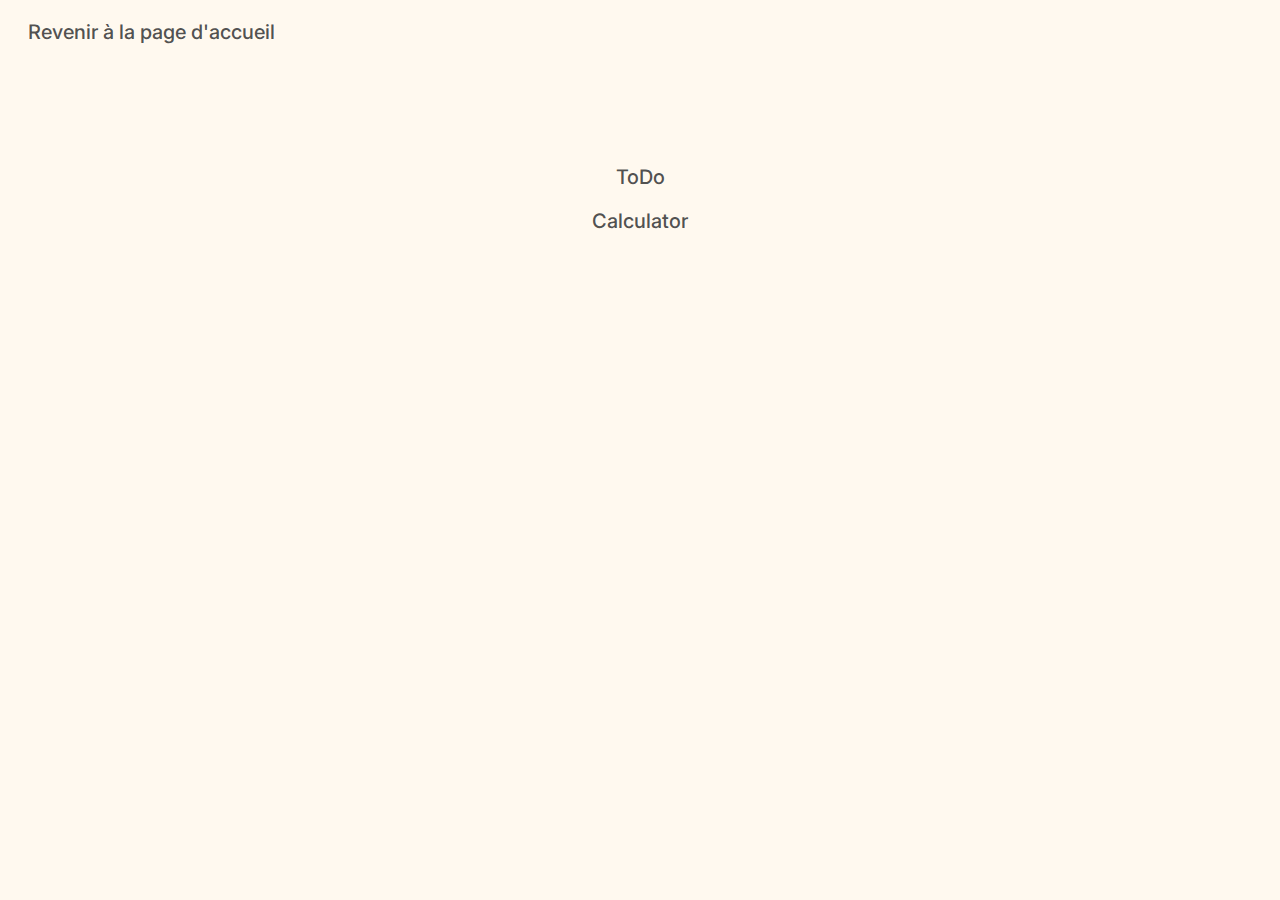
<file: projects/projects.html>
<!DOCTYPE html>
<html lang="en">
<head>
    <meta charset="UTF-8">
    <meta name="viewport" content="width=device-width, initial-scale=1.0">
    <link rel="stylesheet" href="projects.css">
    <title>Emile - Projets</title>
</head>
<body>
    <header>
        <a href="../index.html">Revenir à la page d'accueil</a>
    </header>
    <div class="container">
        <div class="project">
            <a href="./todo/todo.html" target="_blank">ToDo</a>
        </div>
        <div class="project">
            <a href="./calculator/calculator.html" target="_blank">Calculator</a>
        </div>
    </div>
</body>
</html>
</file>
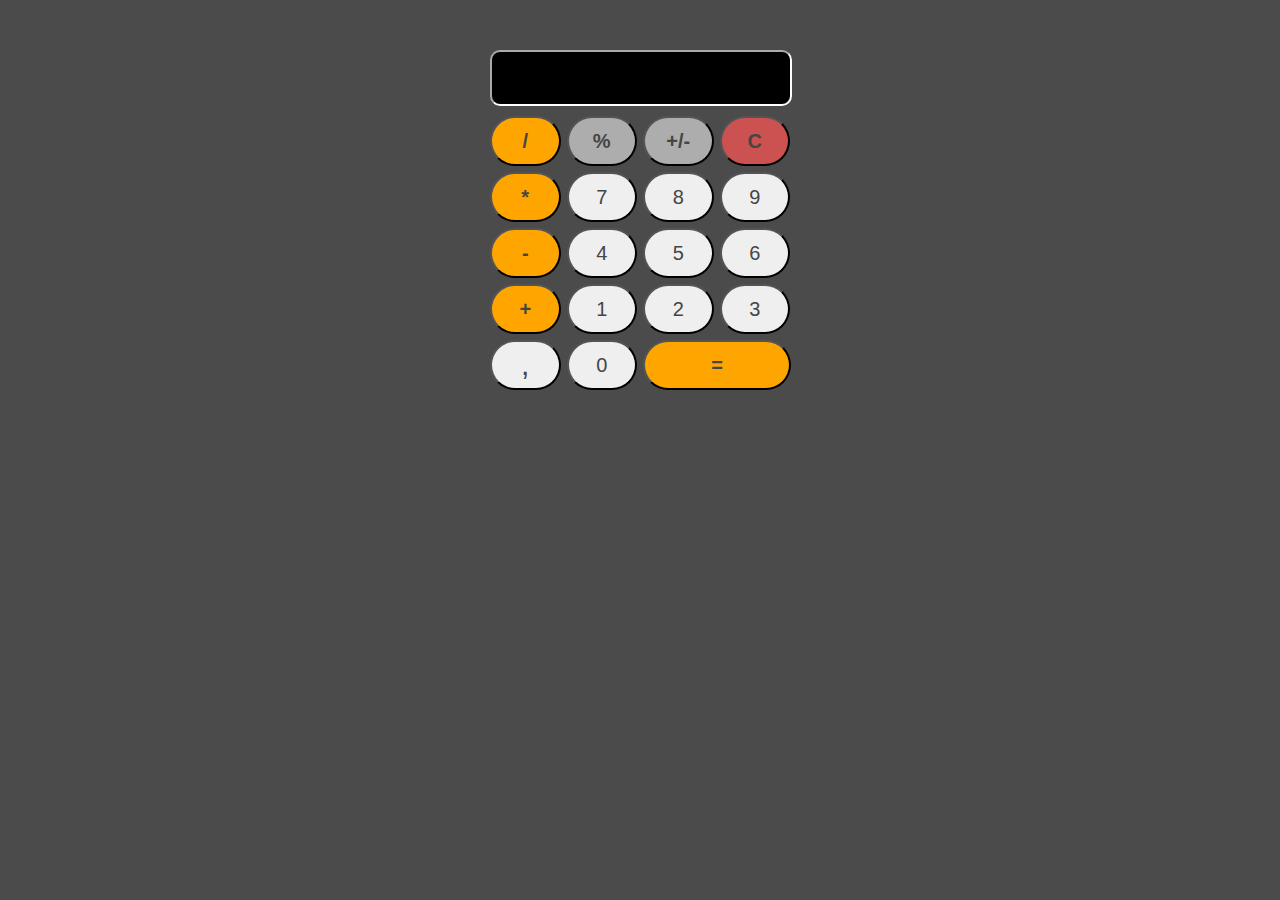
<file: projects/calculator/calculator.html>
<!DOCTYPE html>
<html lang="en">
<head>
    <meta charset="UTF-8">
    <meta name="viewport" content="width=device-width, initial-scale=1.0">
    <link rel="stylesheet" href="calculator.css">
    <title>Emile - Projet: Calculatrice</title>
</head>
<body>
    <div class="calculator">
        <input type="text" id="display" readonly>
        <div class="buttons">
            <button class="orange" onclick="appendToDisplay('/')">/</button>
            <button class="grey" onclick="percentage()">%</button>
            <button class="grey" onclick="sign()">+/-</button>
            <button class="red" onclick="clearDisplay()">C</button>
            <button class="orange" onclick="appendToDisplay('*')">*</button>
            <button onclick="appendToDisplay('7')">7</button>
            <button onclick="appendToDisplay('8')">8</button>
            <button onclick="appendToDisplay('9')">9</button>
            <button class="orange" onclick="appendToDisplay('-')">-</button>
            <button onclick="appendToDisplay('4')">4</button>
            <button onclick="appendToDisplay('5')">5</button>
            <button onclick="appendToDisplay('6')">6</button>
            <button class="orange" onclick="appendToDisplay('+')">+</button>
            <button onclick="appendToDisplay('1')">1</button>
            <button onclick="appendToDisplay('2')">2</button>
            <button onclick="appendToDisplay('3')">3</button>
            <button id="bigger" onclick="appendToDisplay('.')">,</button>
            <button onclick="appendToDisplay('0')">0</button>
            <button class="orange" id="large" onclick="calculate()">=</button>
        </div>
    </div>
    <script src="calculator.js"></script>
</body>
</html>
</file>
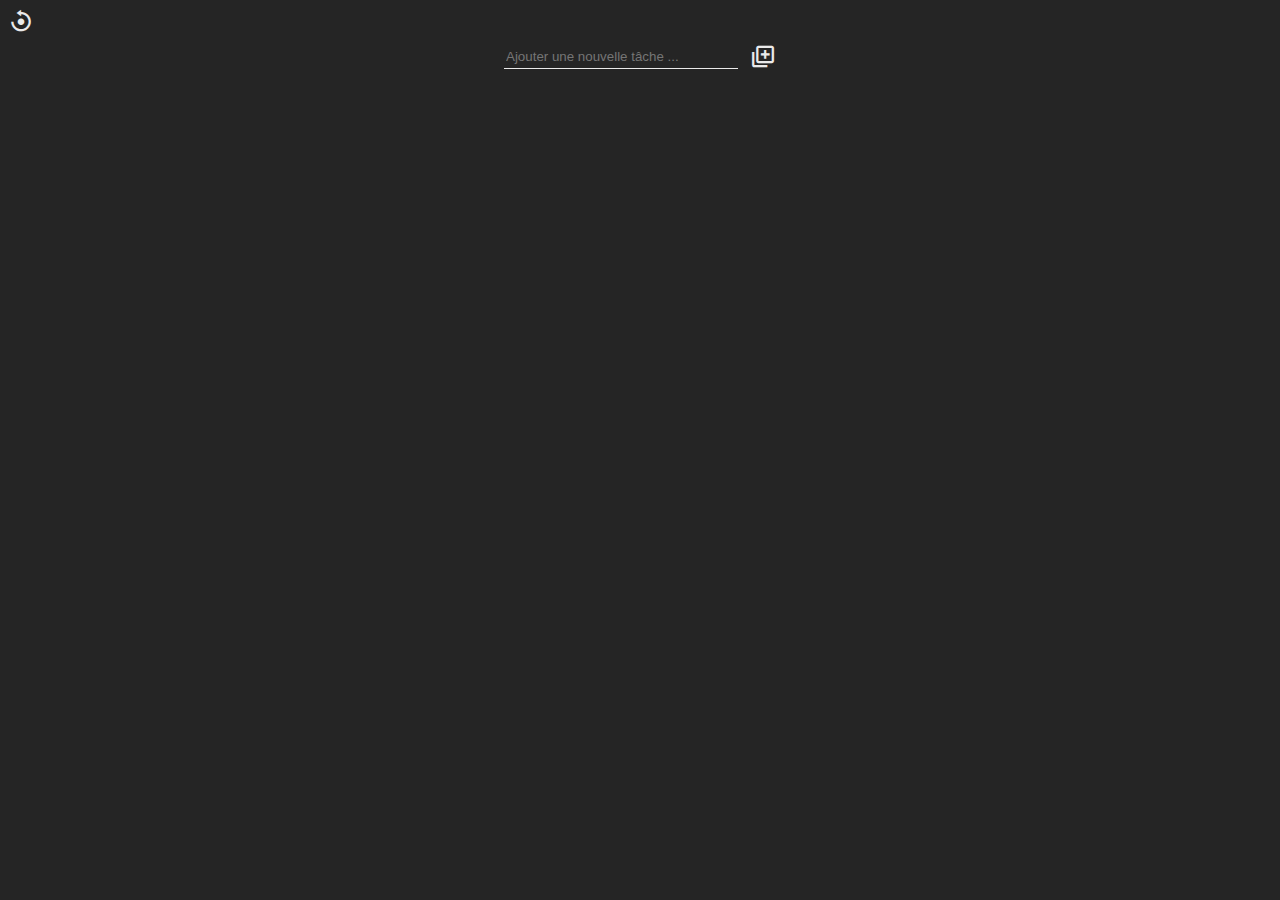
<file: projects/todo/todo.html>
<!DOCTYPE html>
<html lang="fr">
<head>
    <meta charset="UTF-8">
    <meta name="viewport" content="width=device-width, initial-scale=1.0">
    <link rel="stylesheet" href="todo.css">
    <link href='https://unpkg.com/boxicons@2.1.4/css/boxicons.min.css' rel='stylesheet'>
    <title>Emile - Projet: ToDo</title>
</head>
<body>
    <div class="clear">
        <i class='bx bx-reset'></i>
    </div>
    <div class="container">
        <div class="addtask">
            <input type="text" id="taskInput" placeholder="Ajouter une nouvelle tâche ...">
            <i class='bx bx-add-to-queue'></i>
        </div>
        <ul id="tasks">
        </ul>
    </div>
    <script src="todo.js"></script>
</body>
</html>
</file>
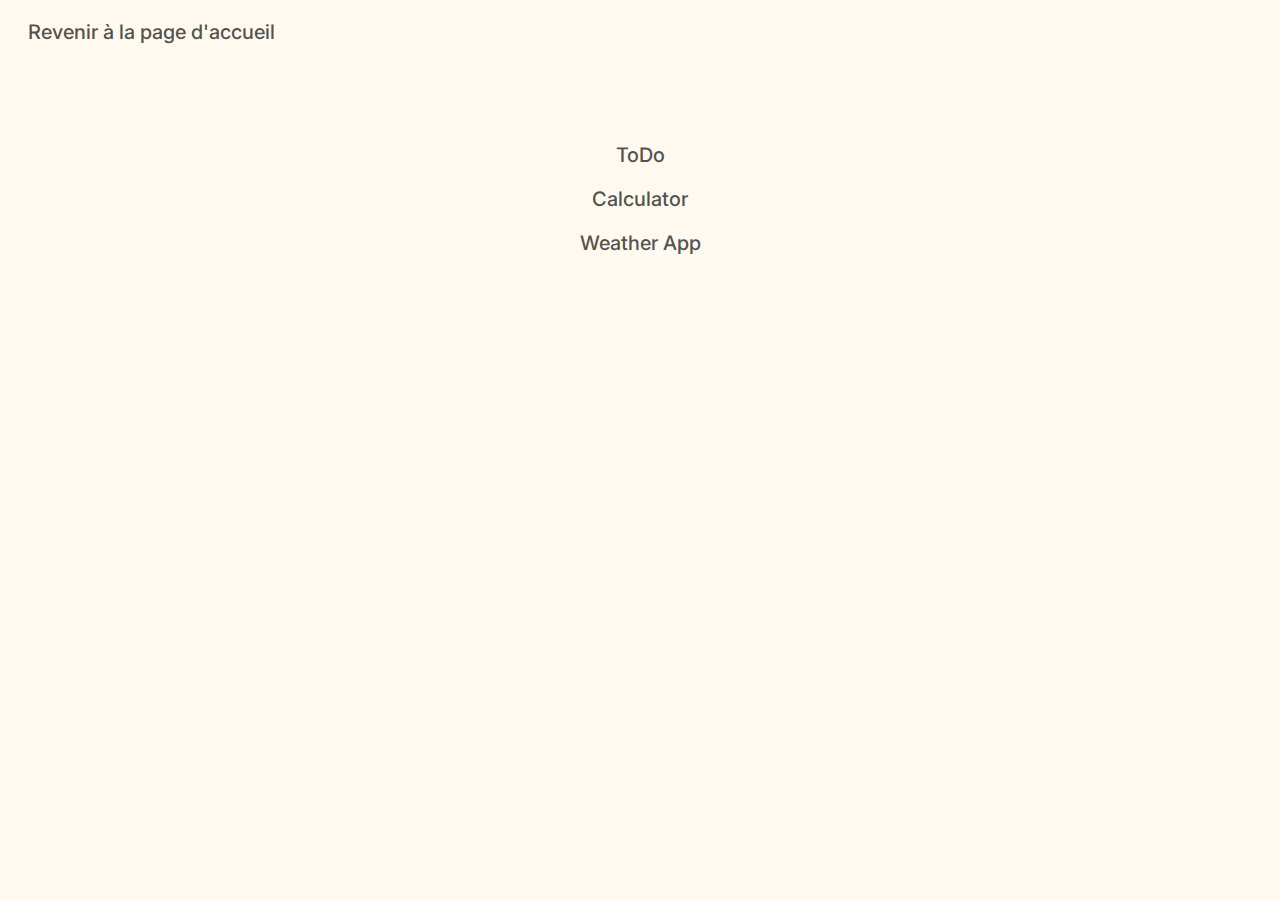
<file: public/projects/projects.html>
<!DOCTYPE html>
<html lang="en">
    <head>
        <meta charset="UTF-8" />
        <meta name="viewport" content="width=device-width, initial-scale=1.0" />
        <link rel="stylesheet" href="projects.css" />
        <title>Emile - Projets</title>
    </head>
    <body>
        <header>
            <a href="../index.html">Revenir à la page d'accueil</a>
        </header>
        <div class="container">
            <div class="project">
                <a href="./todo/todo.html" target="_blank">ToDo</a>
            </div>
            <div class="project">
                <a href="./calculator/calculator.html" target="_blank">Calculator</a>
            </div>
            <div class="project">
                <a href="./weather/weather.html" target="_blank">Weather App</a>
            </div>
        </div>
    </body>
</html>
</file>
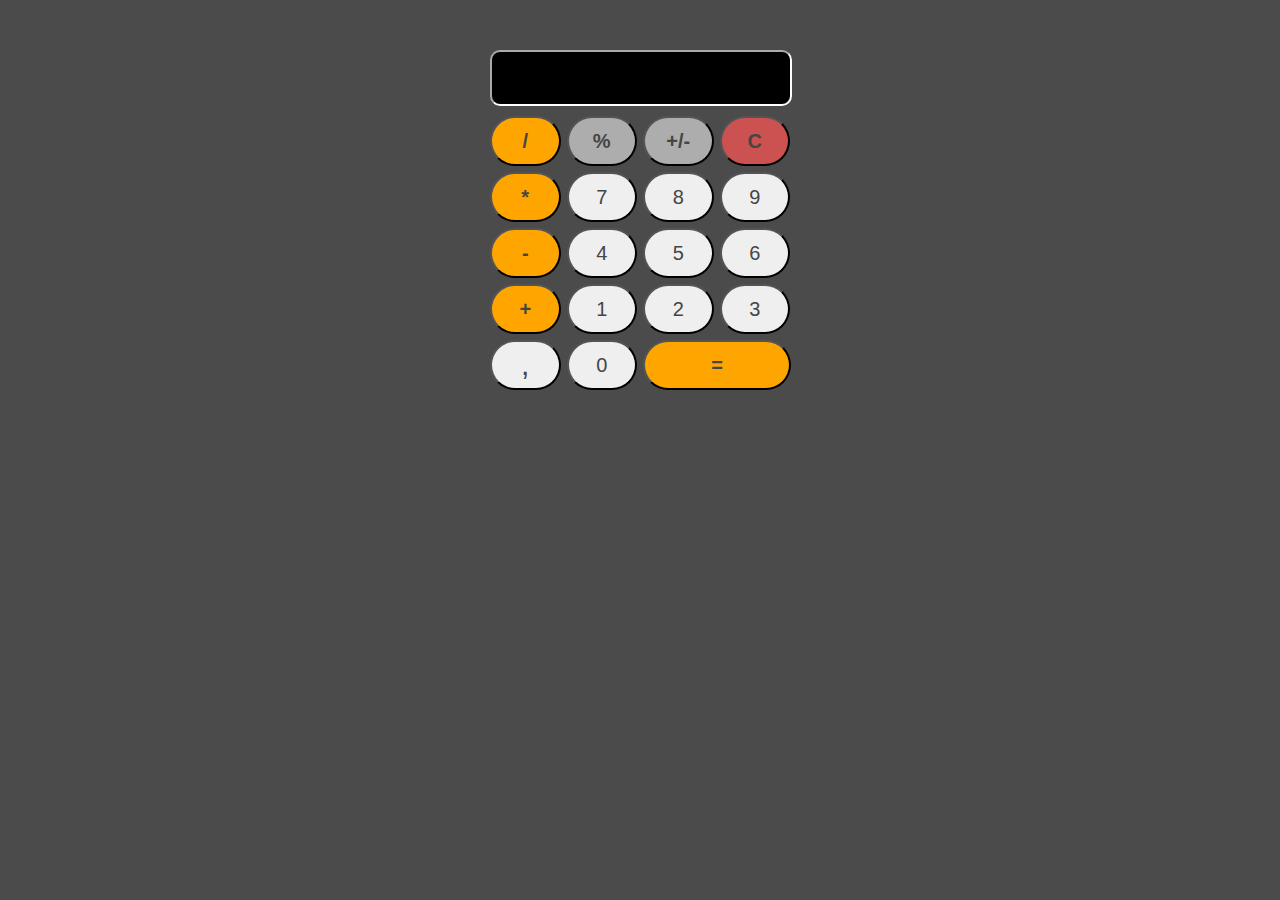
<file: public/projects/calculator/calculator.html>
<!DOCTYPE html>
<html lang="en">
    <head>
        <meta charset="UTF-8" />
        <meta name="viewport" content="width=device-width, initial-scale=1.0" />
        <link rel="stylesheet" href="calculator.css" />
        <title>Emile - Projet: Calculatrice</title>
    </head>
    <body>
        <div class="calculator">
            <input type="text" id="display" readonly />
            <div class="buttons">
                <button class="orange" onclick="appendToDisplay('/')">/</button>
                <button class="grey" onclick="percentage()">%</button>
                <button class="grey" onclick="sign()">+/-</button>
                <button class="red" onclick="clearDisplay()">C</button>
                <button class="orange" onclick="appendToDisplay('*')">*</button>
                <button onclick="appendToDisplay('7')">7</button>
                <button onclick="appendToDisplay('8')">8</button>
                <button onclick="appendToDisplay('9')">9</button>
                <button class="orange" onclick="appendToDisplay('-')">-</button>
                <button onclick="appendToDisplay('4')">4</button>
                <button onclick="appendToDisplay('5')">5</button>
                <button onclick="appendToDisplay('6')">6</button>
                <button class="orange" onclick="appendToDisplay('+')">+</button>
                <button onclick="appendToDisplay('1')">1</button>
                <button onclick="appendToDisplay('2')">2</button>
                <button onclick="appendToDisplay('3')">3</button>
                <button id="bigger" onclick="appendToDisplay('.')">,</button>
                <button onclick="appendToDisplay('0')">0</button>
                <button class="orange" id="large" onclick="calculate()">=</button>
            </div>
        </div>
        <script src="calculator.js"></script>
    </body>
</html>
</file>
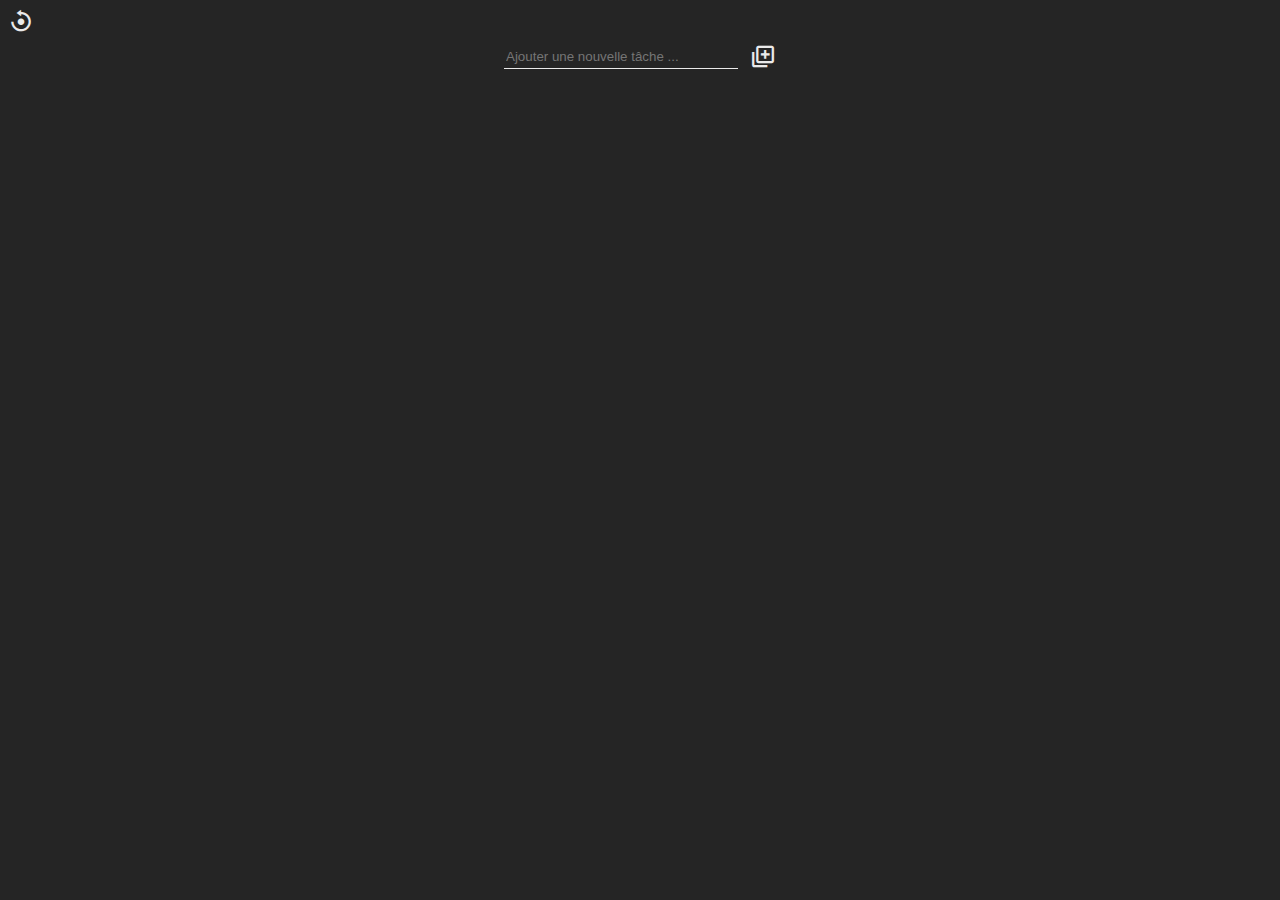
<file: public/projects/todo/todo.html>
<!DOCTYPE html>
<html lang="fr">
    <head>
        <meta charset="UTF-8" />
        <meta name="viewport" content="width=device-width, initial-scale=1.0" />
        <link rel="stylesheet" href="todo.css" />
        <link href="https://unpkg.com/boxicons@2.1.4/css/boxicons.min.css" rel="stylesheet" />
        <title>Emile - Projet: ToDo</title>
    </head>
    <body>
        <div class="clear">
            <i class="bx bx-reset"></i>
        </div>
        <div class="container">
            <div class="addtask">
                <input type="text" id="taskInput" placeholder="Ajouter une nouvelle tâche ..." />
                <i class="bx bx-add-to-queue"></i>
            </div>
            <ul id="tasks"></ul>
        </div>
        <script src="todo.js"></script>
    </body>
</html>
</file>
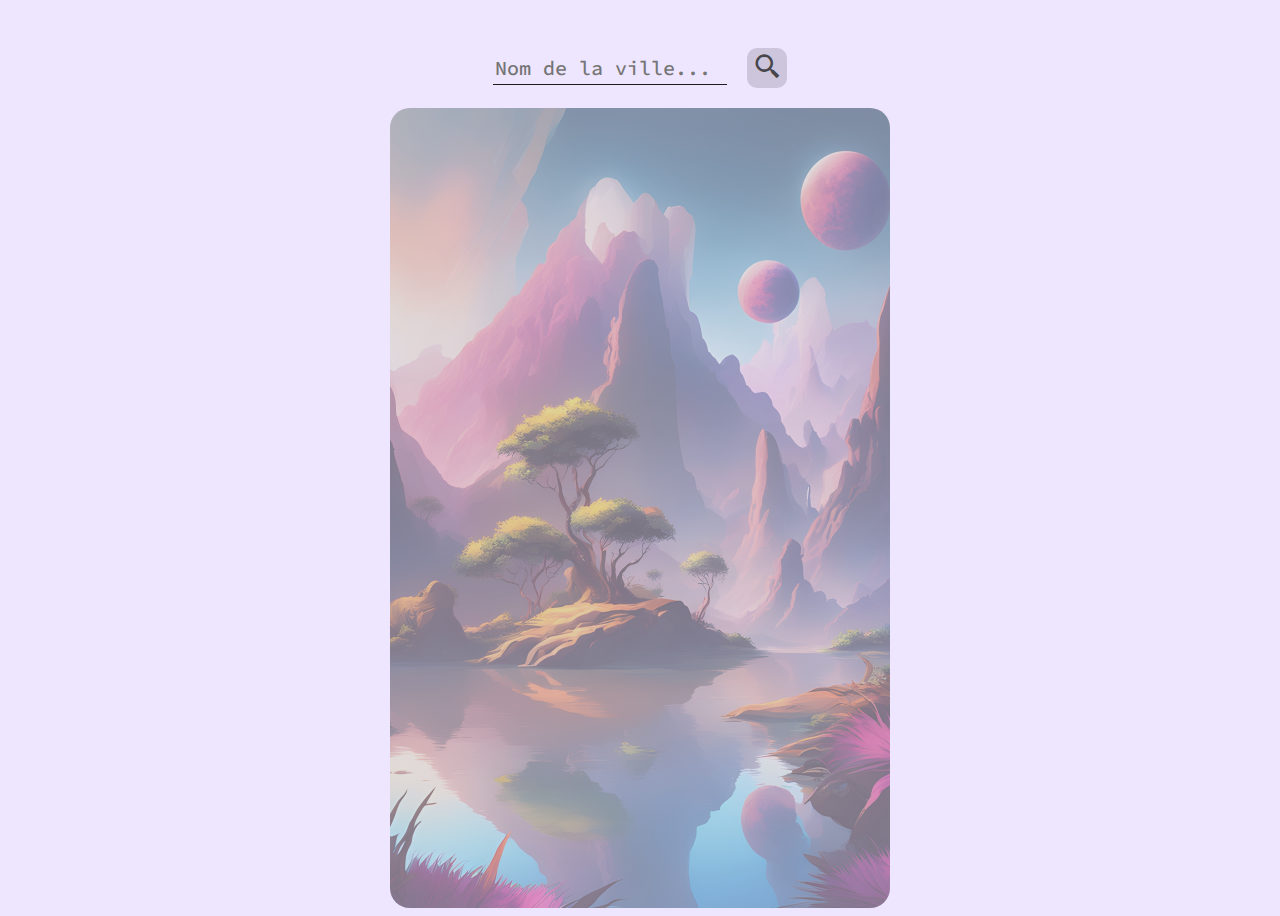
<file: public/projects/weather/weather.html>
<!DOCTYPE html>
<html lang="en">
    <head>
        <meta charset="UTF-8" />
        <meta name="viewport" content="width=device-width, initial-scale=1.0" />
        <title>Emile's Weather App</title>
        <link rel="stylesheet" href="weather.css" />
        <link href="https://unpkg.com/boxicons@2.1.4/css/boxicons.min.css" rel="stylesheet" />
    </head>
    <body>
        <div class="search-container">
            <input id="input" type="text" placeholder="Nom de la ville..." />
            <button id="search-btn"><i class="bx bx-search-alt-2"></i></button>
        </div>
        <div class="search-result"></div>
        <div class="data-container">
            <img id="background" src="./img/default_weather.jpg" />
            <div id="city-display"></div>
            <div id="temperature-display"></div>
            <div id="wind-display"></div>
        </div>
        <script src="weather.js"></script>
    </body>
</html>
</file>
<file: projects/projects.css>
@import url('https://fonts.googleapis.com/css2?family=Inter:wght@100;200;300;400;500;600;700&display=swap');

* {
    font-family: 'Inter', sans-serif;
    margin: 10;
    background-color: #fff9ef;
}

.container {
    display: flex;
    flex-direction: column;
    justify-content: center;
    align-items: center;
    text-align: center;
    gap: 20px;
    height: 30vh;
}

header {
    margin: 20px;
}

a {
    color: #474747ef;
    text-decoration: none;
    font-size: 20px;
    font-weight: 500;
}

a:hover {
    color: #A1B59D;
}
</file>
<file: projects/calculator/calculator.css>
body {
    display: flex;
    align-items: center;
    justify-content: center;
    margin-top: 50px;
    background-color: #4b4b4b;
    user-select: none;
}

.calculator {
    width: 300px;
    text-align: center;
}

#display {
    width: 98%;
    height: 50px;
    font-size: 1.5em;
    background-color: black;
    color: white;
    border-radius: 10px;
    border-color: white;
    text-align: end;
    cursor: default;
}

.buttons {
    margin-top: 10px;
    display: grid;
    grid-template-columns: repeat(4, 1fr);
    gap: 6px;
}

button {
    width: 100%;
    height: 50px;
    font-size: 20px;
    border-radius: 100px;
    color: #454545;
}

#large {
    width: 210%;
}

.grey {
    background-color: rgb(173, 173, 173);
}

.red {
    background-color: rgba(255, 84, 84, 0.716);
}

.orange {
    background-color: orange;
}

.grey, .orange, .red {
    font-weight: bold;
}

#bigger {
    font-size: 30px;
}
</file>
<file: projects/todo/todo.css>
@import url('https://fonts.googleapis.com/css2?family=Nunito:wght@200;300;400;500&display=swap');

body {
    font-family: 'Nunito', sans-serif;
    background-color: rgb(37, 37, 37);
    color: rgb(234, 234, 234);
    font-size: 20px;
    font-weight: 500;
}

.container {
    display: flex;
    flex-direction: column;
    justify-content: flex-start;
    align-items: center;
    margin-top: 10px;
    width: 100%;
    height: fit-content;
}

.clear {
    left: 0;
    display: flex;
}

.clear p {
    font-size: 6px;
}

.addtask {
    display: flex;
    justify-content: center;
    align-items: center;
    gap: 12px;
    width: 50%;
    margin-bottom: 30px;
}

input {
    height: 20px;
    width: 230px;
    border-style: none;
    border-bottom: 1px solid rgb(234, 234, 234);
    background-color: transparent;
    color: rgb(234, 234, 234);
}

ul {
    list-style: none;
    width: 100%;
    padding: 0;
    height: fit-content;
    margin: 10px 0 0 0;
}

li {
    display: flex;
    flex-direction: row;
    justify-content: center;
    gap: 40px;
    height: fit-content;
    align-items: center;
    margin-top: 20px;
}

p {
    margin: 0;
}

.bx {
    font-size: 26px;
}

.bx:hover {
    cursor: pointer;
    color: rgb(182, 164, 198);
}

.delete {
    padding-left: auto;
}

.lineThrough {
    text-decoration: line-through;
}
</file>
<file: public/projects/projects.css>
@import url("https://fonts.googleapis.com/css2?family=Inter:wght@100;200;300;400;500;600;700&display=swap");

* {
    font-family: "Inter", sans-serif;
    margin: 10;
    background-color: #fff9ef;
}

.container {
    display: flex;
    flex-direction: column;
    justify-content: center;
    align-items: center;
    text-align: center;
    gap: 20px;
    height: 30vh;
}

header {
    margin: 20px;
}

a {
    color: #474747ef;
    text-decoration: none;
    font-size: 20px;
    font-weight: 500;
}

a:hover {
    color: #a1b59d;
}
</file>
<file: public/projects/calculator/calculator.css>
body {
    display: flex;
    align-items: center;
    justify-content: center;
    margin-top: 50px;
    background-color: #4b4b4b;
    user-select: none;
}

.calculator {
    width: 300px;
    text-align: center;
}

#display {
    width: 98%;
    height: 50px;
    font-size: 1.5em;
    background-color: black;
    color: white;
    border-radius: 10px;
    border-color: white;
    text-align: end;
    cursor: default;
}

.buttons {
    margin-top: 10px;
    display: grid;
    grid-template-columns: repeat(4, 1fr);
    gap: 6px;
}

button {
    width: 100%;
    height: 50px;
    font-size: 20px;
    border-radius: 100px;
    color: #454545;
}

#large {
    width: 210%;
}

.grey {
    background-color: rgb(173, 173, 173);
}

.red {
    background-color: rgba(255, 84, 84, 0.716);
}

.orange {
    background-color: orange;
}

.grey,
.orange,
.red {
    font-weight: bold;
}

#bigger {
    font-size: 30px;
}
</file>
<file: public/projects/todo/todo.css>
@import url("https://fonts.googleapis.com/css2?family=Nunito:wght@200;300;400;500&display=swap");

body {
    font-family: "Nunito", sans-serif;
    background-color: rgb(37, 37, 37);
    color: rgb(234, 234, 234);
    font-size: 20px;
    font-weight: 500;
}

.container {
    display: flex;
    flex-direction: column;
    justify-content: flex-start;
    align-items: center;
    margin-top: 10px;
    width: 100%;
    height: fit-content;
}

.clear {
    left: 0;
    display: flex;
}

.clear p {
    font-size: 6px;
}

.addtask {
    display: flex;
    justify-content: center;
    align-items: center;
    gap: 12px;
    width: 50%;
    margin-bottom: 30px;
}

input {
    height: 20px;
    width: 230px;
    border-style: none;
    border-bottom: 1px solid rgb(234, 234, 234);
    background-color: transparent;
    color: rgb(234, 234, 234);
}

ul {
    list-style: none;
    width: 100%;
    padding: 0;
    height: fit-content;
    margin: 10px 0 0 0;
}

li {
    display: flex;
    flex-direction: row;
    justify-content: center;
    gap: 40px;
    height: fit-content;
    align-items: center;
    margin-top: 20px;
}

p {
    margin: 0;
}

.bx {
    font-size: 26px;
}

.bx:hover {
    cursor: pointer;
    color: rgb(182, 164, 198);
}

.delete {
    padding-left: auto;
}

.lineThrough {
    text-decoration: line-through;
}
</file>
<file: public/projects/weather/weather.css>
@import url("https://fonts.googleapis.com/css2?family=Source+Code+Pro:wght@200;300;400;500;600;700&display=swap");

* {
    font-family: "Source Code Pro", monospace;
    font-size: 20px;
    font-weight: 500;
}

body {
    background-color: #eee5ff;
    display: flex;
    flex-direction: column;
    gap: 20px;
    justify-content: center;
    align-items: center;
}

.search-container {
    margin-top: 40px;
    display: flex;
    gap: 20px;
    justify-content: space-evenly;
    align-items: center;
}

.search-container input {
    height: 30px;
    width: 230px;
    border-style: none;
    border-bottom: 1px solid rgb(28, 28, 28);
    background-color: transparent;
    color: rgb(28, 28, 28);
}

.search-container button {
    height: 40px;
    width: 40px;
    background-color: rgba(28, 28, 28, 0.162);
    border: none;
    border-radius: 10px;
    color: none;
}

.search-container button:hover {
    background-color: #dbc7ff;
    cursor: pointer;
}

.search-container button i {
    font-size: 30px;
    color: rgba(28, 28, 28, 0.775);
}

.search-result {
    z-index: 2;
    background-color: #303030ea;
    height: auto;
    width: auto;
    position: absolute;
    top: 0;
    margin-top: 100px;
    border-radius: 20px;
    display: none;
    flex-direction: column;
    justify-content: flex-start;
    text-align: center;
    padding: 15px;
}

.search-result .result {
    width: 100%;
    max-width: 800px;
    height: auto;
    color: #eee5ff;
    font-size: 16px;
    cursor: pointer;
}

.search-result .result:hover {
    color: #b68fff;
}

.search-result .result:not(:last-child) {
    padding-bottom: 10px;
}

.data-container {
    background-color: rgba(28, 28, 28, 0.162);
    height: 800px;
    width: 500px;
    border-radius: 20px;
    display: flex;
    flex-direction: column;
    justify-content: flex-start;
    gap: 20px;
}

.data-container img {
    height: 800px;
    width: 500px;
    object-fit: cover;
    border-radius: 20px;
    position: absolute;
    opacity: 0.4;
    z-index: 0;
}

.data-container div {
    z-index: 1;
    text-align: center;
    width: 100%;
}

.data-container p {
    z-index: 1;
    font-size: 26px;
    font-weight: 700;
    color: rgb(28, 28, 28);
    text-shadow: rgb(255, 255, 255) 0 0 5px;
}

#city-display p {
    font-size: 40px;
}

#temperature-display p,
#wind-display p {
    margin: 0;
}
</file>
